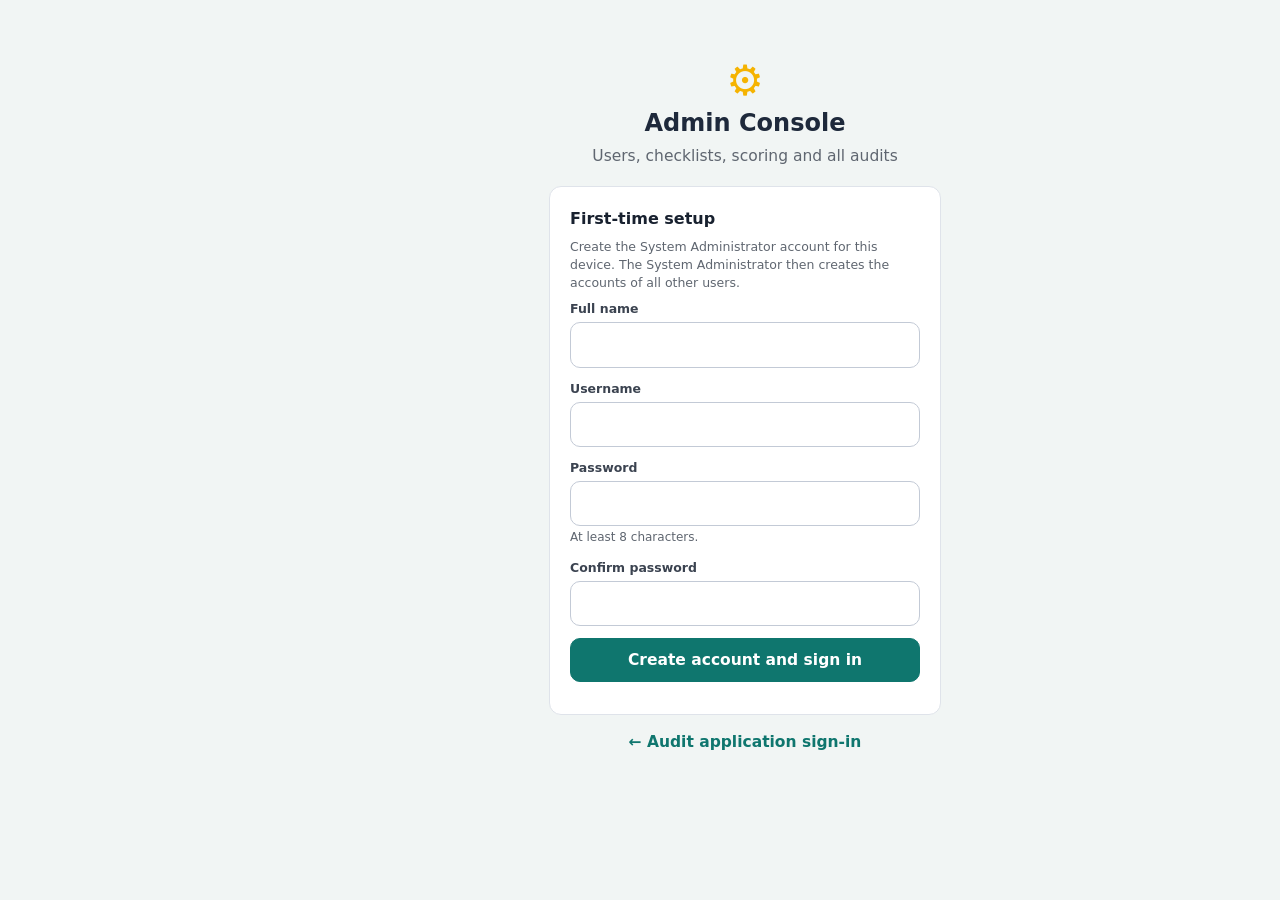
<file: Admin_Console.html>
<!DOCTYPE html>
<html lang="en"><head><meta charset="utf-8"><meta name="viewport" content="width=device-width, initial-scale=1">
<title>Admin Console - Safety Audit Platform</title>
<meta http-equiv="refresh" content="0;url=Safety_Audit_Platform_Pilot.html#admin">
<script>location.replace('Safety_Audit_Platform_Pilot.html#admin');</script>
</head><body style="font-family:sans-serif;padding:24px">
<p>Opening the Admin Console… If nothing happens, <a href="Safety_Audit_Platform_Pilot.html#admin">click here</a>. This file must be in the same folder as Safety_Audit_Platform_Pilot.html.</p>
</body></html>
</file>
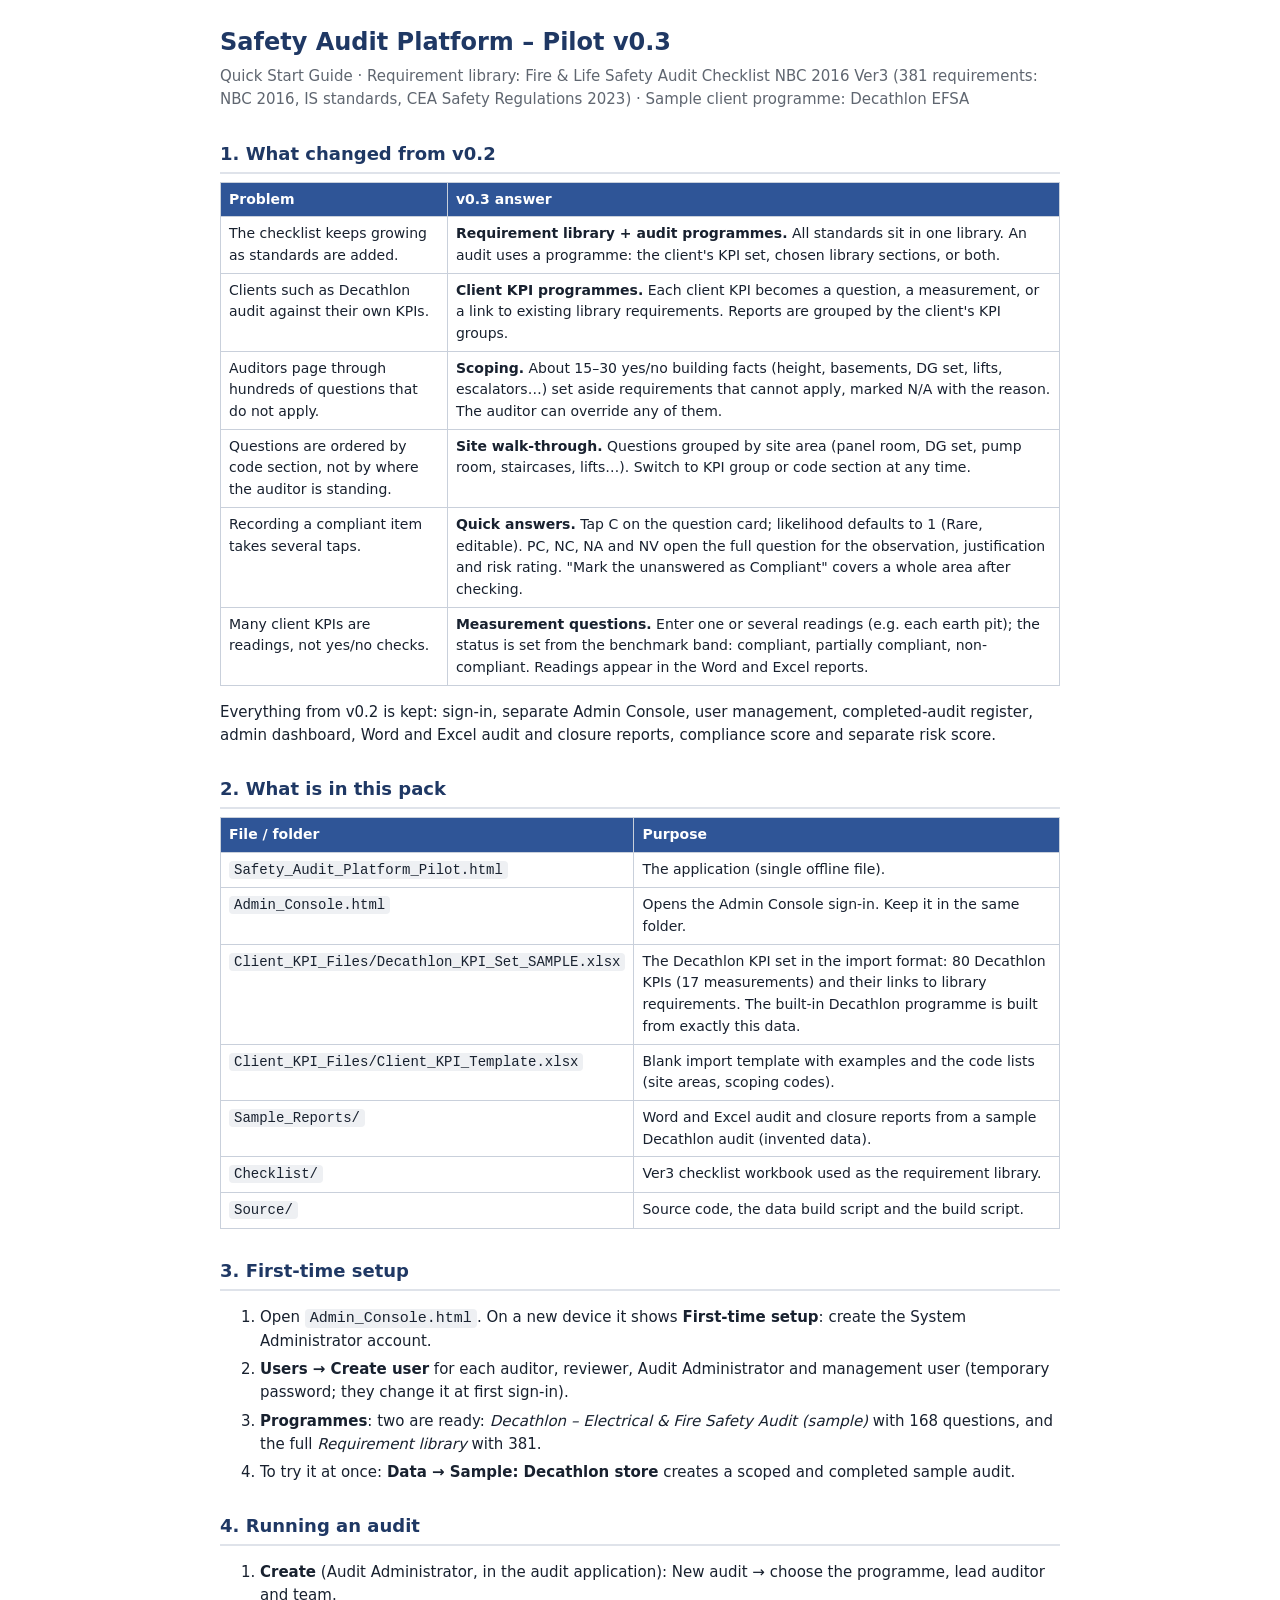
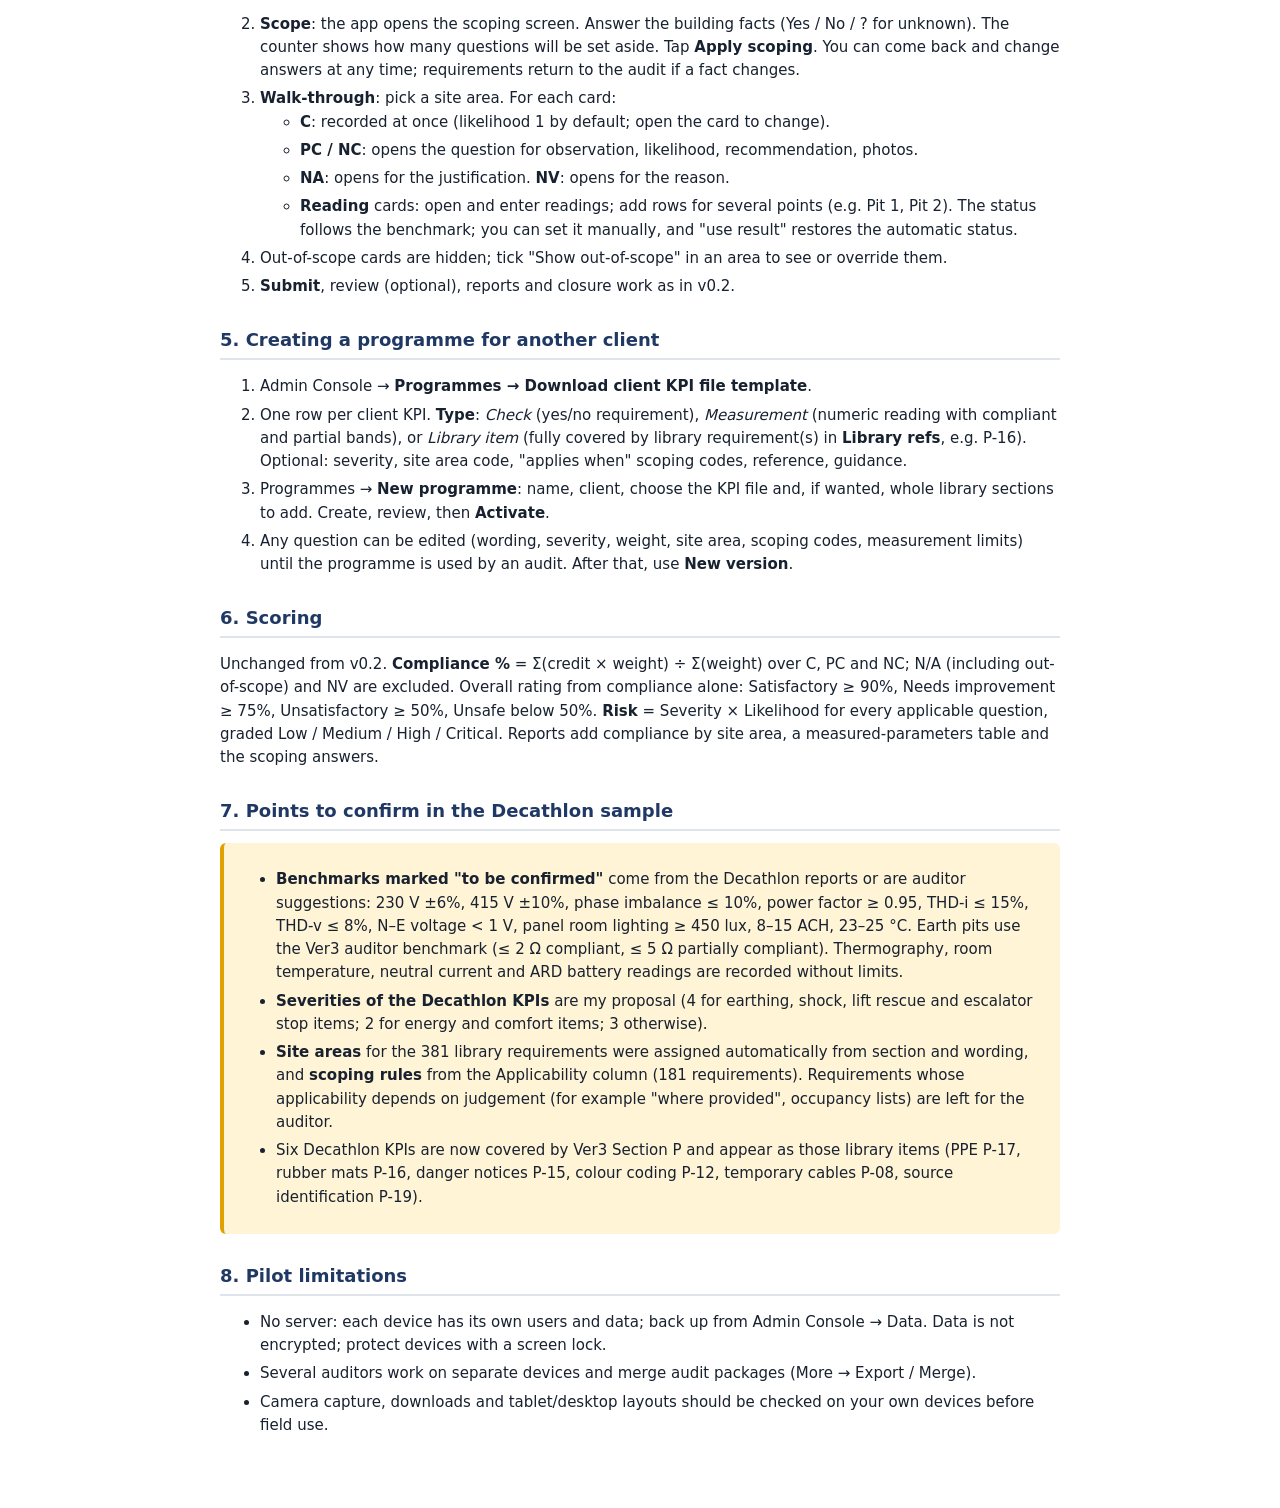
<file: Quick_Start_Guide.html>
<!DOCTYPE html>
<html lang="en"><head><meta charset="utf-8"><meta name="viewport" content="width=device-width, initial-scale=1">
<title>Safety Audit Platform Pilot v0.3 - Quick Start Guide</title>
<style>
body{font:15px/1.55 system-ui,-apple-system,"Segoe UI",Roboto,Arial,sans-serif;color:#18212f;max-width:840px;margin:0 auto;padding:24px 18px 60px;background:#fff}
h1{color:#1f3864;font-size:24px;margin:0 0 4px}h2{color:#1f3864;font-size:18px;margin:28px 0 8px;border-bottom:2px solid #dfe3ea;padding-bottom:4px}h3{color:#2f5597;font-size:15px;margin:18px 0 6px}
.sub{color:#5f6670;margin:0 0 18px}table{border-collapse:collapse;width:100%;margin:8px 0 14px;font-size:14px}th,td{border:1px solid #c9d0db;padding:6px 8px;text-align:left;vertical-align:top}th{background:#2f5597;color:#fff}
.note{background:#fff4d6;border-left:4px solid #e0a100;padding:10px 12px;border-radius:6px;margin:12px 0}code{background:#eef0f3;padding:1px 5px;border-radius:4px}li{margin-bottom:5px}
</style></head><body>
<h1>Safety Audit Platform – Pilot v0.3</h1>
<p class="sub">Quick Start Guide · Requirement library: Fire &amp; Life Safety Audit Checklist NBC 2016 Ver3 (381 requirements: NBC 2016, IS standards, CEA Safety Regulations 2023) · Sample client programme: Decathlon EFSA</p>

<h2>1. What changed from v0.2</h2>
<table>
<tr><th>Problem</th><th>v0.3 answer</th></tr>
<tr><td>The checklist keeps growing as standards are added.</td><td><b>Requirement library + audit programmes.</b> All standards sit in one library. An audit uses a programme: the client's KPI set, chosen library sections, or both.</td></tr>
<tr><td>Clients such as Decathlon audit against their own KPIs.</td><td><b>Client KPI programmes.</b> Each client KPI becomes a question, a measurement, or a link to existing library requirements. Reports are grouped by the client's KPI groups.</td></tr>
<tr><td>Auditors page through hundreds of questions that do not apply.</td><td><b>Scoping.</b> About 15–30 yes/no building facts (height, basements, DG set, lifts, escalators…) set aside requirements that cannot apply, marked N/A with the reason. The auditor can override any of them.</td></tr>
<tr><td>Questions are ordered by code section, not by where the auditor is standing.</td><td><b>Site walk-through.</b> Questions grouped by site area (panel room, DG set, pump room, staircases, lifts…). Switch to KPI group or code section at any time.</td></tr>
<tr><td>Recording a compliant item takes several taps.</td><td><b>Quick answers.</b> Tap C on the question card; likelihood defaults to 1 (Rare, editable). PC, NC, NA and NV open the full question for the observation, justification and risk rating. "Mark the unanswered as Compliant" covers a whole area after checking.</td></tr>
<tr><td>Many client KPIs are readings, not yes/no checks.</td><td><b>Measurement questions.</b> Enter one or several readings (e.g. each earth pit); the status is set from the benchmark band: compliant, partially compliant, non-compliant. Readings appear in the Word and Excel reports.</td></tr>
</table>
<p>Everything from v0.2 is kept: sign-in, separate Admin Console, user management, completed-audit register, admin dashboard, Word and Excel audit and closure reports, compliance score and separate risk score.</p>

<h2>2. What is in this pack</h2>
<table>
<tr><th>File / folder</th><th>Purpose</th></tr>
<tr><td><code>Safety_Audit_Platform_Pilot.html</code></td><td>The application (single offline file).</td></tr>
<tr><td><code>Admin_Console.html</code></td><td>Opens the Admin Console sign-in. Keep it in the same folder.</td></tr>
<tr><td><code>Client_KPI_Files/Decathlon_KPI_Set_SAMPLE.xlsx</code></td><td>The Decathlon KPI set in the import format: 80 Decathlon KPIs (17 measurements) and their links to library requirements. The built-in Decathlon programme is built from exactly this data.</td></tr>
<tr><td><code>Client_KPI_Files/Client_KPI_Template.xlsx</code></td><td>Blank import template with examples and the code lists (site areas, scoping codes).</td></tr>
<tr><td><code>Sample_Reports/</code></td><td>Word and Excel audit and closure reports from a sample Decathlon audit (invented data).</td></tr>
<tr><td><code>Checklist/</code></td><td>Ver3 checklist workbook used as the requirement library.</td></tr>
<tr><td><code>Source/</code></td><td>Source code, the data build script and the build script.</td></tr>
</table>

<h2>3. First-time setup</h2>
<ol>
<li>Open <code>Admin_Console.html</code>. On a new device it shows <b>First-time setup</b>: create the System Administrator account.</li>
<li><b>Users → Create user</b> for each auditor, reviewer, Audit Administrator and management user (temporary password; they change it at first sign-in).</li>
<li><b>Programmes</b>: two are ready: <i>Decathlon – Electrical &amp; Fire Safety Audit (sample)</i> with 168 questions, and the full <i>Requirement library</i> with 381.</li>
<li>To try it at once: <b>Data → Sample: Decathlon store</b> creates a scoped and completed sample audit.</li>
</ol>

<h2>4. Running an audit</h2>
<ol>
<li><b>Create</b> (Audit Administrator, in the audit application): New audit → choose the programme, lead auditor and team.</li>
<li><b>Scope</b>: the app opens the scoping screen. Answer the building facts (Yes / No / ? for unknown). The counter shows how many questions will be set aside. Tap <b>Apply scoping</b>. You can come back and change answers at any time; requirements return to the audit if a fact changes.</li>
<li><b>Walk-through</b>: pick a site area. For each card:
  <ul><li><b>C</b>: recorded at once (likelihood 1 by default; open the card to change).</li>
  <li><b>PC / NC</b>: opens the question for observation, likelihood, recommendation, photos.</li>
  <li><b>NA</b>: opens for the justification. <b>NV</b>: opens for the reason.</li>
  <li><b>Reading</b> cards: open and enter readings; add rows for several points (e.g. Pit 1, Pit 2). The status follows the benchmark; you can set it manually, and "use result" restores the automatic status.</li></ul></li>
<li>Out-of-scope cards are hidden; tick "Show out-of-scope" in an area to see or override them.</li>
<li><b>Submit</b>, review (optional), reports and closure work as in v0.2.</li>
</ol>

<h2>5. Creating a programme for another client</h2>
<ol>
<li>Admin Console → <b>Programmes → Download client KPI file template</b>.</li>
<li>One row per client KPI. <b>Type</b>: <i>Check</i> (yes/no requirement), <i>Measurement</i> (numeric reading with compliant and partial bands), or <i>Library item</i> (fully covered by library requirement(s) in <b>Library refs</b>, e.g. P-16). Optional: severity, site area code, "applies when" scoping codes, reference, guidance.</li>
<li>Programmes → <b>New programme</b>: name, client, choose the KPI file and, if wanted, whole library sections to add. Create, review, then <b>Activate</b>.</li>
<li>Any question can be edited (wording, severity, weight, site area, scoping codes, measurement limits) until the programme is used by an audit. After that, use <b>New version</b>.</li>
</ol>

<h2>6. Scoring</h2>
<p>Unchanged from v0.2. <b>Compliance %</b> = Σ(credit × weight) ÷ Σ(weight) over C, PC and NC; N/A (including out-of-scope) and NV are excluded. Overall rating from compliance alone: Satisfactory ≥ 90%, Needs improvement ≥ 75%, Unsatisfactory ≥ 50%, Unsafe below 50%. <b>Risk</b> = Severity × Likelihood for every applicable question, graded Low / Medium / High / Critical. Reports add compliance by site area, a measured-parameters table and the scoping answers.</p>

<h2>7. Points to confirm in the Decathlon sample</h2>
<div class="note">
<ul>
<li><b>Benchmarks marked "to be confirmed"</b> come from the Decathlon reports or are auditor suggestions: 230 V ±6%, 415 V ±10%, phase imbalance ≤ 10%, power factor ≥ 0.95, THD-i ≤ 15%, THD-v ≤ 8%, N–E voltage &lt; 1 V, panel room lighting ≥ 450 lux, 8–15 ACH, 23–25 °C. Earth pits use the Ver3 auditor benchmark (≤ 2 Ω compliant, ≤ 5 Ω partially compliant). Thermography, room temperature, neutral current and ARD battery readings are recorded without limits.</li>
<li><b>Severities of the Decathlon KPIs</b> are my proposal (4 for earthing, shock, lift rescue and escalator stop items; 2 for energy and comfort items; 3 otherwise).</li>
<li><b>Site areas</b> for the 381 library requirements were assigned automatically from section and wording, and <b>scoping rules</b> from the Applicability column (181 requirements). Requirements whose applicability depends on judgement (for example "where provided", occupancy lists) are left for the auditor.</li>
<li>Six Decathlon KPIs are now covered by Ver3 Section P and appear as those library items (PPE P-17, rubber mats P-16, danger notices P-15, colour coding P-12, temporary cables P-08, source identification P-19).</li>
</ul></div>

<h2>8. Pilot limitations</h2>
<ul>
<li>No server: each device has its own users and data; back up from Admin Console → Data. Data is not encrypted; protect devices with a screen lock.</li>
<li>Several auditors work on separate devices and merge audit packages (More → Export / Merge).</li>
<li>Camera capture, downloads and tablet/desktop layouts should be checked on your own devices before field use.</li>
</ul>
</body></html>
</file>
